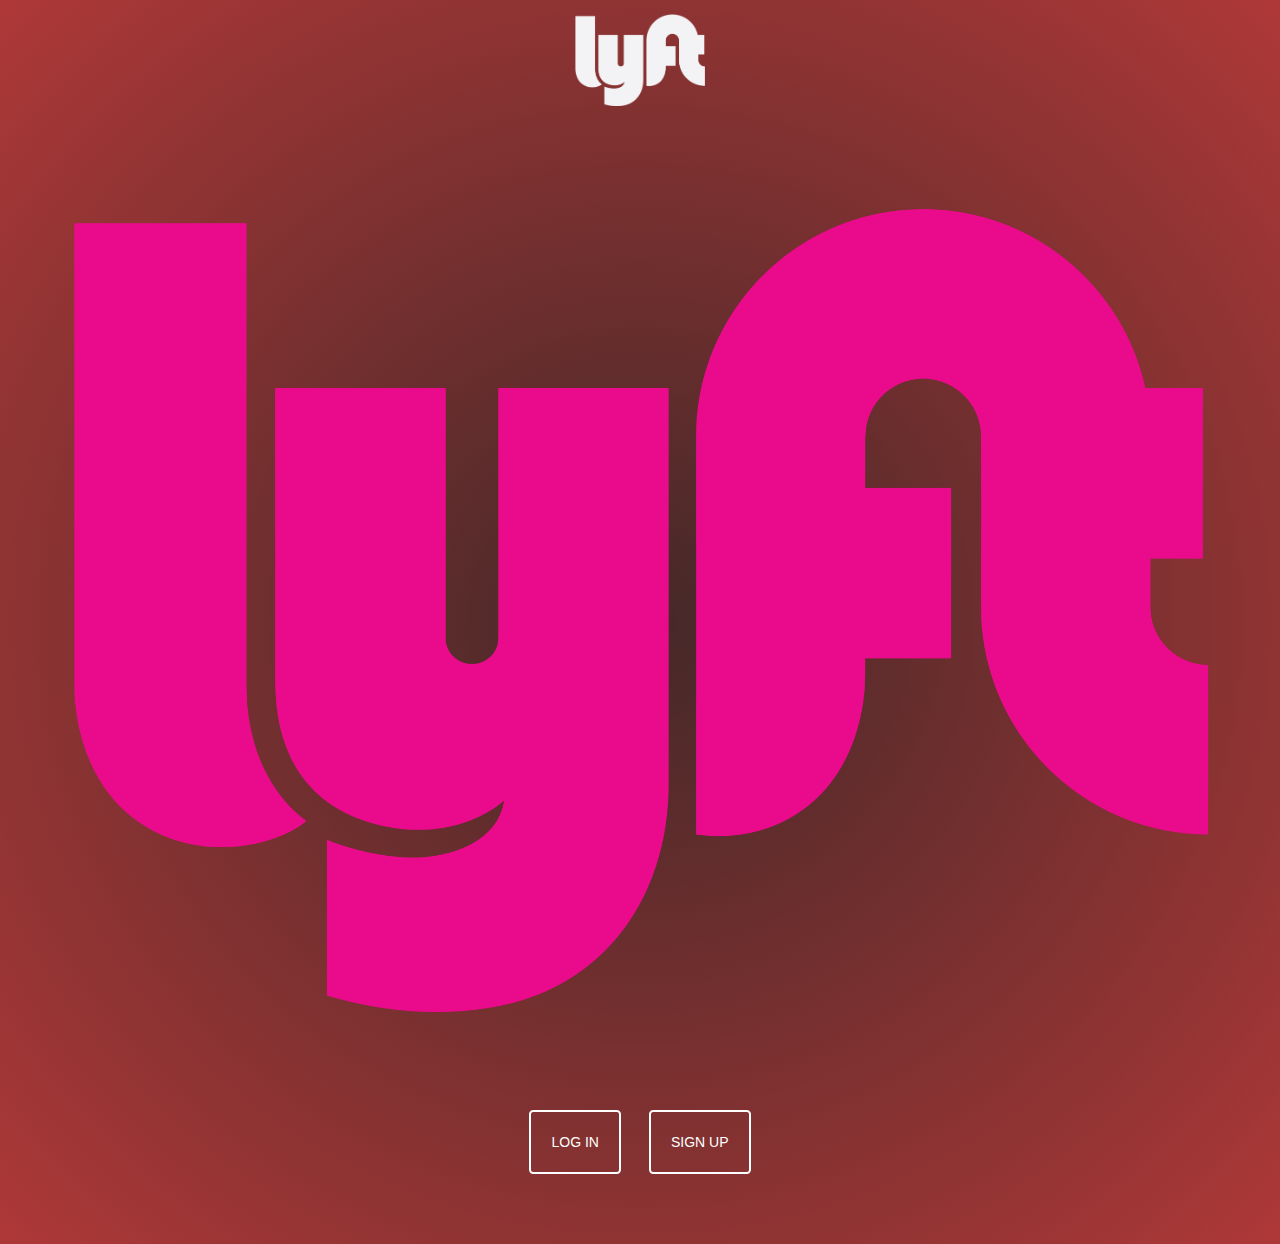
<file: views/register.html>
<!DOCTYPE html>
<html lang="en">
<head>
  <meta charset="UTF-8">
  <meta name="viewport" content="width=device-width, initial-scale=1.0">
  <meta http-equiv="X-UA-Compatible" content="ie=edge">
  <link rel="stylesheet" href="../vendors/bootstrap/css/bootstrap.min.css">
  <link rel="stylesheet" href="../css/main.css">
  <title>Lyft</title>
</head>
<body class="register-backgound">
  <main>
    <div class="container">
      <div class="row">
        <div class="col-xs-12">
          <div class="header-logo">
            <img src="../assets/images/logo-white.png" class="img-responsive" alt="Responsive image">
          </div>
        </div>
        <div class="col-xs-12">
          <div class="main-logo">
            <img src="../assets/images/logo-pink.png" class="img-responsive" alt="Responsive image">
          </div>
        </div>
        <div class="col-xs-12">
          <div class="buttons-login">
            <a href="#" type="button" class="btn btn-success" id="signup">LOG IN</a>
            <a href="signup.html" type="button" class="btn btn-success" id="login">SIGN UP</a>
          </div>
        </div>
      </div>
    </div>
  </main>
  <script src="../vendors/js/jquery.js"></script>
  <script src="../vendors/bootstrap/js/bootstrap.min.js"></script>
  <script src="../js/register.js"></script>
</body>
</html>
</file>
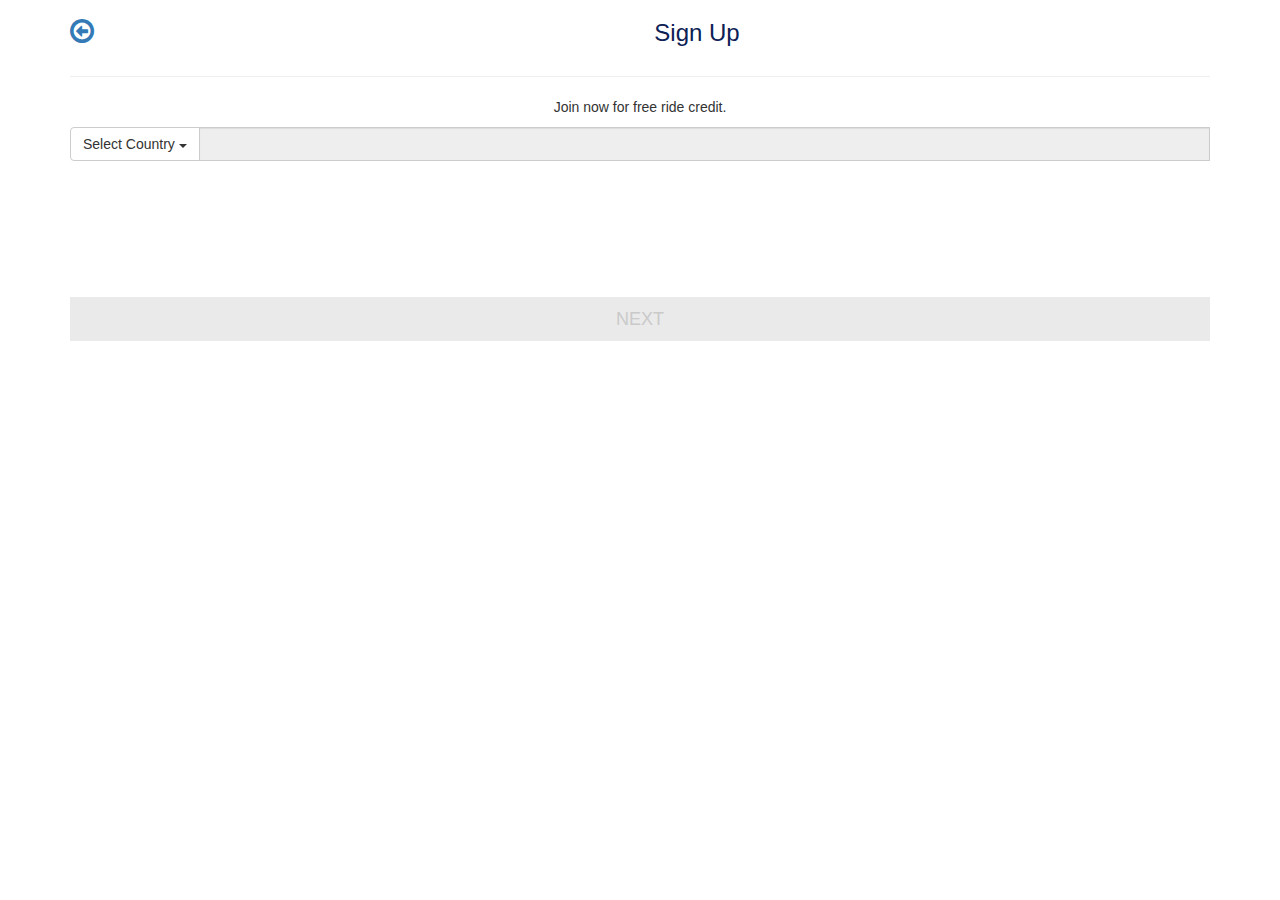
<file: views/signup.html>
<!DOCTYPE html>
<html lang="en">
<head>
  <meta charset="UTF-8">
  <meta name="viewport" content="width=device-width, initial-scale=1.0">
  <meta http-equiv="X-UA-Compatible" content="ie=edge">
  <link rel="stylesheet" href="../vendors/bootstrap/css/bootstrap.min.css">
  <link rel="stylesheet" href="https://maxcdn.bootstrapcdn.com/font-awesome/4.7.0/css/font-awesome.min.css">
  <link rel="stylesheet" href="../css/main.css">
  <title>Lyft</title>
</head>
<body>
  <div class="container">
    <!-- Sign up info -->
    <div class="row">
      <div class="col-xs-12">
        <div class="nav-info">
          <a href="register.html" id="back-arrow">
            <i class="fa fa-arrow-circle-o-left" aria-hidden="true"></i>
          </a>
          <h3>Sign Up</h3>
        </div>
        <hr>
      </div>
    </div>
    <!-- End Sign up info -->
    <!-- Form number -->
    <div class="row">
      <div class="col-xs-12">
        <p>Join now for free ride credit.</p>
        <div class="input-group">
          <!-- <div class="input-group-btn"> -->
          <div class="input-group-btn">
            <button type="button" class="btn btn-default dropdown-toggle" data-toggle="dropdown" aria-haspopup="true" aria-expanded="false">
              Select Country
              <span class="caret"></span>
            </button>
            <ul class="dropdown-menu list-flag">
              <li>
                <a href="#">
                  <img src="" class="flag-icon img-responsive" alt="Responsive image">
                </a>
              </li>
              <li>
                <a href="#">
                  <img src="" class="flag-icon img-responsive" alt="Responsive image">
                </a>
              </li>
              <li>
                <a href="#">
                  <img src="" class="flag-icon img-responsive" alt="Responsive image">
                </a>
              </li>
              <li>
                <a href="#">
                  <img src="" class="flag-icon img-responsive" alt="Responsive image">
                </a>
              </li>
            </ul>
          </div>
          <div class="input-group input-number-box">
            <p id="calling-code"></p>
            <input type="number" class="form-control" id="form-control" aria-label="...">
            <span class="btn btn-default" type="button" id="button-send-sms" data-toggle="modal" data-target=".bs-example-modal-sm">Go!
            </span>
            <!-- <span class="input-group-btn">
              <button class="btn btn-default" type="button" id="button-send-sms" data-toggle="modal" data-target=".bs-example-modal-sm">Go!</button>
            </span> -->
          </div>
          <!-- Small modal -->
          <div class="modal fade bs-example-modal-sm" tabindex="-1" role="dialog" aria-labelledby="mySmallModalLabel">
            <div class="modal-dialog modal-sm" role="document">
              <div class="modal-content">
                <!-- <button type="button" class="close" data-dismiss="modal" aria-label="Close"><span aria-hidden="true">&times;</span></button> -->
                <div id="info-code-sms">
                  <p>LAB-</p>
                  <p id="code-sms"></p>
                </div>
                <div class="modal-footer">
                  <button type="button" id="button-ok-code" class="btn btn-default" data-dismiss="modal">Ok</button>
                  <!-- data-dismiss="modal" -->
                </div>
              </div>
            </div>
          </div>
          <!-- Small modal -->
        </div>
        <h4 id="message-sms"></h4>
      </div>
      <div class="col-xs-12">
        <div class="button-next">
          <button type="button" class="btn btn-lg" id="button-next">NEXT</button>
        </div>
      </div>
    </div>
    <!-- End form number -->
  </div>
  <script src="../vendors/js/jquery.js"></script>
  <script src="../vendors/bootstrap/js/bootstrap.min.js"></script>
  <script src="../js/signup.js"></script>
</body>
</html>
</file>
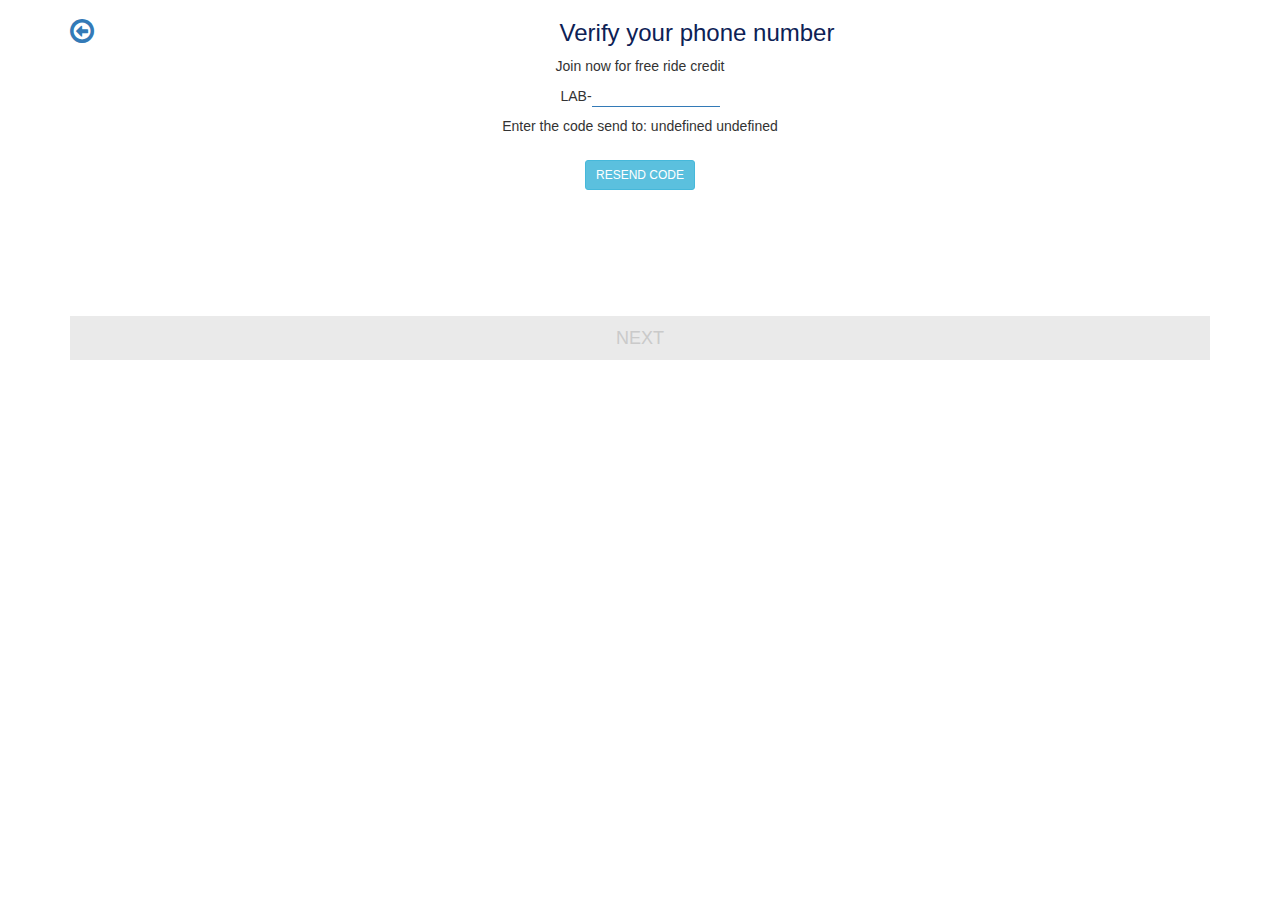
<file: views/verify.html>
<!DOCTYPE html>
<html lang="en">
<head>
  <meta charset="UTF-8">
  <meta name="viewport" content="width=device-width, initial-scale=1.0">
  <meta http-equiv="X-UA-Compatible" content="ie=edge">
  <link rel="stylesheet" href="../vendors/bootstrap/css/bootstrap.min.css">
  <link rel="stylesheet" href="https://maxcdn.bootstrapcdn.com/font-awesome/4.7.0/css/font-awesome.min.css">
  <link rel="stylesheet" href="../css/main.css">
  <title>Lyft</title>
</head>
<body>
  <div class="container">
    <div class="row">
      <div class="col-xs-12">
        <div class="nav-info">
          <a href="signup.html" id="back-arrow">
            <i class="fa fa-arrow-circle-o-left" aria-hidden="true"></i>
          </a>
          <h3>Verify your phone number</h3>
        </div>
      </div>
    </div>
    <div class="row">
      <div class="col-xs-12">
        <p>Join now for free ride credit</p>
        <div class="enter-code">
          <p>LAB-</p>
          <input type="number" id="verify-code" max="5">
        </div>
        <div>
          <p id="phone-code"></p>
        </div>
        <div class="modal fade bs-example-modal-sm" tabindex="-1" role="dialog" aria-labelledby="mySmallModalLabel">
          <div class="modal-dialog modal-sm" role="document">
            <div class="modal-content">
              <button type="button" class="close" data-dismiss="modal" aria-label="Close">
                <span aria-hidden="true">&times;</span>
              </button>
              <div id="info-code-sms">
                <p>LAB-</p>
                <p id="code-sms"></p>
              </div>
              <div class="modal-footer">
                <button type="button" class="btn btn-default" data-dismiss="modal">Close</button>
              </div>
            </div>
          </div>
        </div>
        <!-- Small modal -->
      </div>
    </div>
    <div class="row">
      <div class="col-xs-12">
        <div class="button-send">
          <button type="button" class="btn btn-sm btn-info" id="button-resend" data-toggle="modal" data-target=".bs-example-modal-sm">RESEND CODE</button>
        </div>
      </div>
      <div class="col-xs-12">
        <div class="button-next">
          <button type="button" class="btn btn-lg" id="button-next">NEXT</button>
        </div>
      </div>
    </div>
  </div>
  <script src="../vendors/js/jquery.js"></script>
  <script src="../vendors/bootstrap/js/bootstrap.min.js"></script>
  <script src="../js/verify.js"></script>
</body>
</html>
</file>
<file: css/main.css>
* {
  box-sizing: border-box;
  margin: 0px;
  padding: 0px;
}

p {
  text-align: center;
}

.container-logo {
  /* background: linear-gradient(rgb(0,0,0)62%, rgb(230, 28, 28)); */
  height: 100vh;
  display: flex;
  flex-direction: row;
  justify-content: center;
  align-items: center;
  background: -moz-radial-gradient(center, ellipse cover, rgb(68, 40, 40) 0%, rgba(157, 12, 12, 0.82) 100%);
    background: -webkit-gradient(radial, center center, 0px, center center, 100%, color-stop(0%, rgba(68, 40, 40)), color-stop(100%, rgba(157, 12, 12, 0.82)));
    background: -webkit-radial-gradient(center, ellipse cover, rgb(68, 40, 40) 0%, rgba(157, 12, 12, 0.82) 100%);
    background: -o-radial-gradient(center, ellipse cover, rgb(68, 40, 40) 0%, rgba(157, 12, 12, 0.82) 100%);
    background: -ms-radial-gradient(center, ellipse cover, rgb(68, 40, 40) 0%, rgba(157, 12, 12, 0.82) 100%);
    background: radial-gradient(ellipse at center, rgb(68, 40, 40) 0%, rgba(157, 12, 12, 0.82) 100%);
    filter: progid:DXImageTransform.Microsoft.gradient( startColorstr='#FF0000', endColorstr='#000000',GradientType=1 );
}

.logo {
  width: 50vw;
}

/* REGISTER */
.register-backgound {
  background: -moz-radial-gradient(center, ellipse cover, rgb(68, 40, 40) 0%, rgba(157, 12, 12, 0.82) 100%);
  background: -webkit-gradient(radial, center center, 0px, center center, 100%, color-stop(0%, rgba(68, 40, 40)), color-stop(100%, rgba(157, 12, 12, 0.82)));
  background: -webkit-radial-gradient(center, ellipse cover, rgb(68, 40, 40) 0%, rgba(157, 12, 12, 0.82) 100%);
  background: -o-radial-gradient(center, ellipse cover, rgb(68, 40, 40) 0%, rgba(157, 12, 12, 0.82) 100%);
  background: -ms-radial-gradient(center, ellipse cover, rgb(68, 40, 40) 0%, rgba(157, 12, 12, 0.82) 100%);
  background: radial-gradient(ellipse at center, rgb(68, 40, 40) 0%, rgba(157, 12, 12, 0.82) 100%);
  filter: progid:DXImageTransform.Microsoft.gradient( startColorstr='#FF0000', endColorstr='#000000',GradientType=1 );
  height: 100vh;
  }

.header-logo {
  align-items: center;
  display: flex;
  flex-direction: column;
  margin-top: 1em;
}

.header-logo img {
    width: 130px;
}

.main-logo {
  margin: 7em 0;
}

.buttons-login {
  display: flex;
  justify-content: center;
  margin-bottom: 5em;
}

.buttons-login a {
  background-color: transparent;
  border-radius: 0.3em;
  border: 2px solid #fff;
  color: #fff;
  /* font-size: 5rem; */
  margin: 0 1em;
  padding: 2rem;
} 

/* SIGN UP */
.nav-info {
  display: flex;
  align-items: baseline;
  justify-content: space-between;
  width: 100%;
}

.nav-info h3 {
  color: #0d2155;
  text-align: center;
  width: 90%;
}

#back-arrow {
  /* color: #0d2155; */
  font-size: 2em;
}

.header-sign-up {
  display: flex;
  align-items: center;
}

.list-flag {
  min-width: 0px; 
}

.input-number-box{
  display: flex;
}

#calling-code {
  font-size: 1.4rem;
  display: flex;
  /* margin: 0 0.3em 0 1em; */
  flex-direction: row;
  align-items: center;
}

div#info-code-sms {
  display: flex;
  font-size: 2.2rem;
  justify-content: center;
  text-align: center;
  margin-top: 1em;
}

.button-send {
  text-align: center;
  margin-top: 1em;
}
/* 
.button-next {
  margin-top: 3em;
} */

.button-next button {
  border-radius: 0;
  border: none;
  background: #dfdfdf;
  color: #aeaeae;
  margin-top: 7em;
  width: 100%;
}
/* end Sign up */

/* VERIFY */
.enter-code {
  display: flex;
  justify-content: center;
  align-items: baseline;
}

.enter-code input {
  border: none;
  border-bottom: 1px solid #337ab7;
  text-align: center;
  width: 10vw;
}

.button-next {
  border
}

/* end verify */

/* ACCOUNT */

.input-account, .input-email {
  border: none;
}

.box-user-mail {
  margin: 2em 0;
}

.user-input {
  /* border: none; */
  width: 48%;
}

.mail-input {
  width: 100%;
}
</file>
